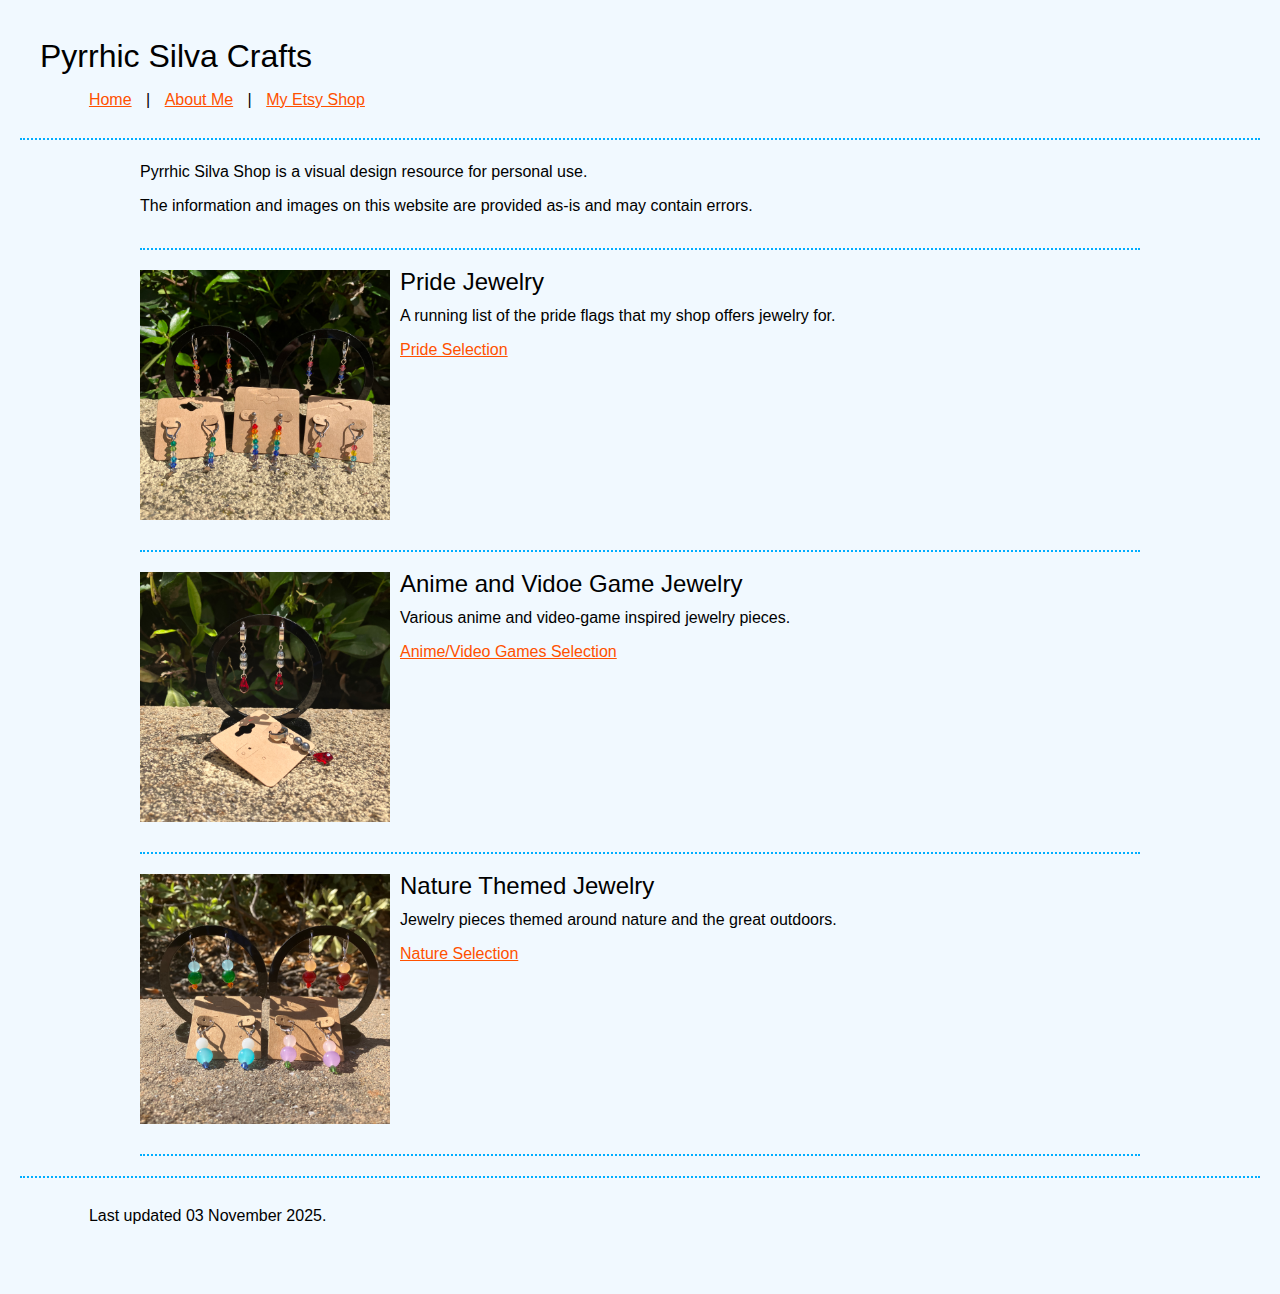
<file: index.html>
<!DOCTYPE html>
<html lang="en">

<head>
    <meta charset="utf-8" />
    <title>Pyrrhic's Color Swatches</title>
    <link rel="stylesheet" href="reset.css" type="text/css">
    <link rel="stylesheet" href="styles.css" type="text/css">
</head>

<body>
    <header>
        <h1>Pyrrhic Silva Crafts</h1>
        <nav>
            <ul>
                <li>&nbsp;</li>
                <li><a href="index.html">Home</a></li>
                <li>|</li>
                <li><a href="aboutme.html">About Me</a></li>
                <li>|</li>
                <li><a href="https://pyrrhicsilvacrafts.etsy.com" target="_blank" rel="noopener noreferrer">My Etsy
                        Shop</a></li>
            </ul>
        </nav>
    </header>
    <div id="projects">
        <div class="project">
            <p>Pyrrhic Silva Shop is a visual design resource for personal use.</p>
            <p>The information and images on this website are provided as-is and may contain errors.</p>
        </div>
        <div class="project">
            <img src="img/4b-setA-lv.JPEG" alt="LGBTQ+ Pride earrings." />
            <h2>Pride Jewelry</h2>
            <p>A running list of the pride flags that my shop offers jewelry for.</p>
            <p><a href="pride.html">Pride Selection</a></p>
            <div class="clear"></div>
        </div>
        <div class="project">
            <img src="img/Tart-set.jpg" alt="Genshin Impact Childe Tartaglia Earrings." />
            <h2>Anime and Vidoe Game Jewelry</h2>
            <p>Various anime and video-game inspired jewelry pieces.</p>
            <p><a href="fanwork.html">Anime/Video Games Selection</a></p>
            <div class="clear"></div>
        </div>
        <div class="project">
            <img src="img/Seasons-set.jpg" alt="Drop earrings inspired by the four seasons." />
            <h2>Nature Themed Jewelry</h2>
            <p>Jewelry pieces themed around nature and the great outdoors.</p>
            <p><a href="seasons.html">Nature Selection</a></p>
            <div class="clear"></div>
        </div>
    </div>
    <footer>
        <nav>
            <ul>
                <li>&nbsp;</li>
                <li>Last updated 03 November 2025.</li>
            </ul>
        </nav>
    </footer>
</body>

</html>
</file>
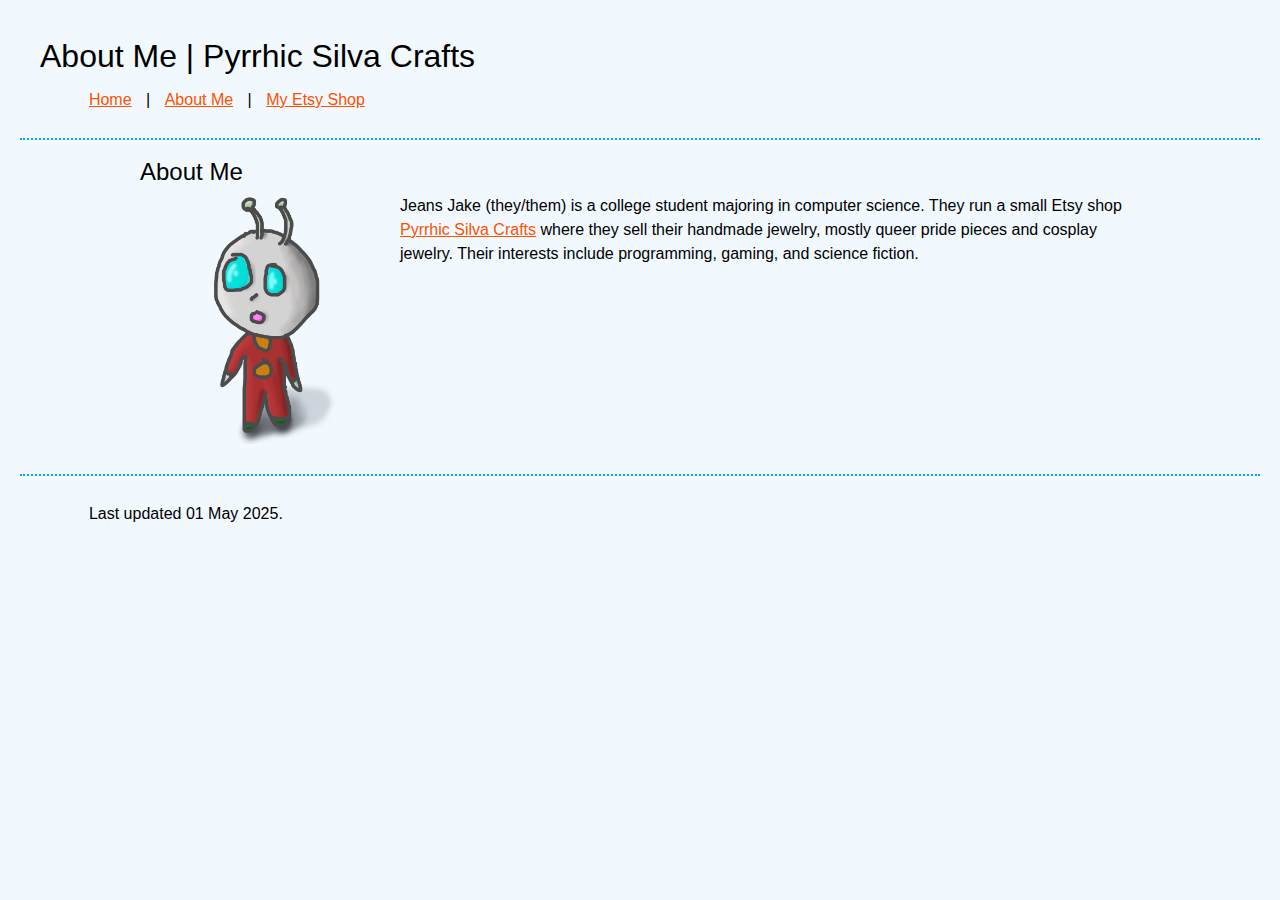
<file: aboutme.html>
<!DOCTYPE html>
<html lang="en">

<head>
    <meta charset="utf-8" />
    <title>About Me | Pyrrhic Silva Crafts</title>
    <link rel="stylesheet" href="reset.css" type="text/css">
    <link rel="stylesheet" href="styles.css" type="text/css">
</head>

<body>
    <header>
        <h1>About Me | Pyrrhic Silva Crafts</h1>
        <nav>
            <ul>
                <li>&nbsp;</li>
                <li><a href="index.html">Home</a></li>
                <li>|</li>
                <li><a href="aboutme.html">About Me</a></li>
                <li>|</li>
                <li><a href="https://pyrrhicsilvacrafts.etsy.com" target="_blank" rel="noopener noreferrer">My Etsy
                        Shop</a></li>
            </ul>
        </nav>
    </header>
    <div id="aboutme">
        <h2>About Me</h2>
        <img src="img/Spaceman.png"
            alt="A genderless alien drawn by Pyrrhic Silva (Jake) used to represent their online brand." />
        <p>Jeans Jake (they/them) is a college student majoring in computer science. They run a small Etsy shop
            <a href="https://pyrrhicsilvacrafts.etsy.com" target="_blank" rel="noopener noreferrer">Pyrrhic Silva
                Crafts</a>
            where they sell their handmade jewelry, mostly queer pride pieces and cosplay jewelry. Their interests include programming, gaming, and science fiction.
        </p>
    </div>
    <div class="clear"></div>
    <footer>
        <nav>
            <ul>
                <li>&nbsp;</li>
                <li>Last updated 01 May 2025.</li>
        </nav>
    </footer>
</body>

</html>
</file>
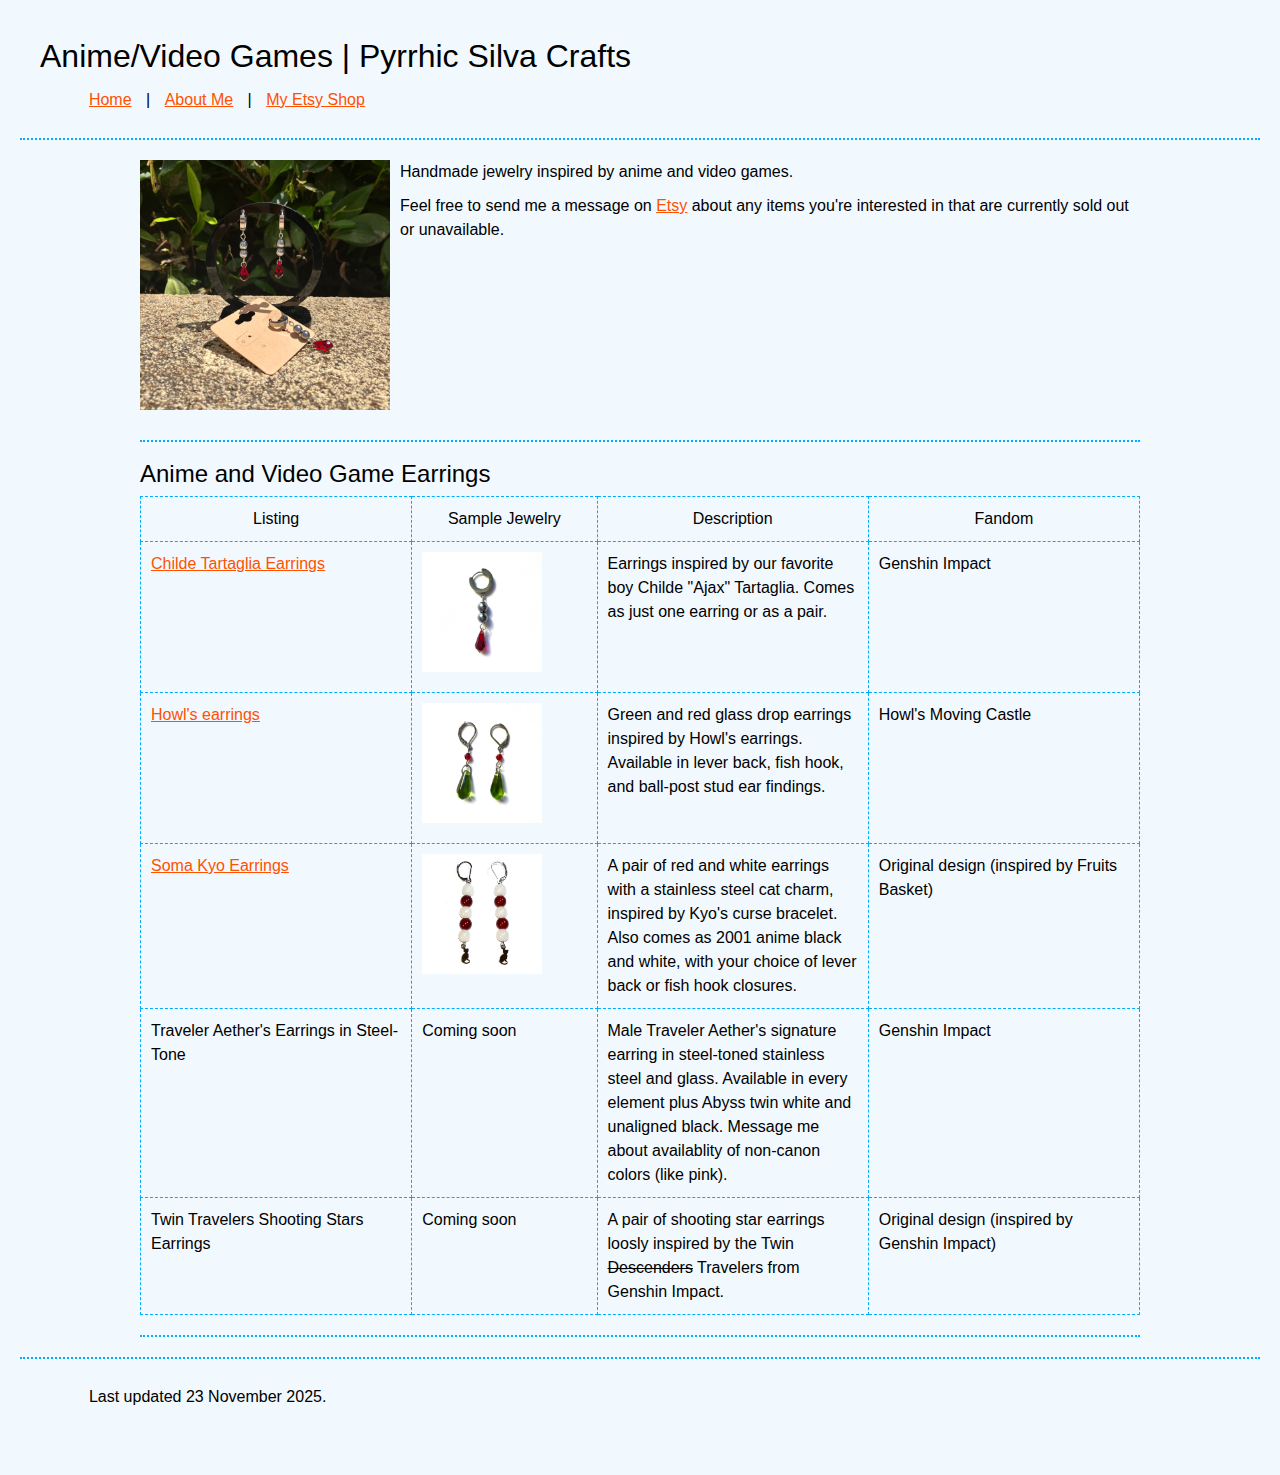
<file: fanwork.html>
<!DOCTYPE html>
<html lang="en">

<head>
    <meta charset="utf-8" />
    <title>Anime/Video Games | Pyrrhic Silva Crafts</title>
    <link rel="stylesheet" href="reset.css" type="text/css">
    <link rel="stylesheet" href="styles.css" type="text/css">
</head>

<body>
    <header>
        <h1>Anime/Video Games | Pyrrhic Silva Crafts</h1>
        <nav>
            <ul>
                <li>&nbsp;</li>
                <li><a href="index.html">Home</a></li>
                <li>|</li>
                <li><a href="aboutme.html">About Me</a></li>
                <li>|</li>
                <li><a href="https://pyrrhicsilvacrafts.etsy.com" target="_blank" rel="noopener noreferrer">My Etsy
                        Shop</a></li>
            </ul>
        </nav>
    </header>
    <div id="projects">
        <div class="project">
            <img src="img/Tart-set.jpg"
                alt="Pyrrhic Silva Craft's rendition of Tartaglia's signature earrings from the game Genshin Impact." />
            <p>Handmade jewelry inspired by anime and video games.</p>
            <p>Feel free to send me a message on <a href="https://pyrrhicsilvacrafts.etsy.com" target="_blank"
                    rel="noopener noreferrer">Etsy</a> about any items you're interested in that are currently sold out
                or unavailable.</p>
            <div class="clear"></div>
        </div>
        <div class="project">
            <h2>Anime and Video Game Earrings</h2>
            <table>
                <tr>
                    <th>Listing</th>
                    <th>Sample Jewelry</th>
                    <th>Description</th>
                    <th>Fandom</th>
                </tr>
                <tr>
                    <td><a href="https://pyrrhicsilvacrafts.etsy.com/listing/4298006921/childe-tartaglia-earring-genshin-impact"
                            target="_blank" rel="noopener noreferrer">Childe Tartaglia Earrings</a></td>
                    <td><img src="img/Tart-1.jpg"
                            alt="Pyrrhic Silva Craft's rendition of Tartaglia's signature earrings from the game Genshin Impact." />
                        <br />
                    </td>
                    <td>Earrings inspired by our favorite boy Childe "Ajax" Tartaglia. Comes as just one earring or as a
                        pair.</td>
                    <td>Genshin Impact</td>
                </tr>
                <tr>
                    <td><a href="https://pyrrhicsilvacrafts.etsy.com/listing/4298030508/howls-earrings-howls-moving-castle-anime"
                            target="_blank" rel="noopener noreferrer">Howl's earrings</a></td>
                    <td><img src="img/Howls-lv.jpg"
                            alt="Pyrrhic Silva Craft's rendition of Howl's earrings from the movie Howl's Moving Castle." />
                        <br />
                    </td>
                    <td>Green and red glass drop earrings inspired by Howl's earrings. Available in lever back, fish
                        hook, and ball-post stud ear findings.</td>
                    <td>Howl's Moving Castle</td>
                </tr>
                <tr>
                    <td><a href="https://pyrrhicsilvacrafts.etsy.com/listing/4397769167/fruits-basket-anime-earrings-inspired-by"
                            target="_blank" rel="noopener noreferrer">Soma Kyo Earrings</a></td>
                    <td><img src="img/furuba-red-lv.jpg"
                            alt="A pair of earrings with red and white beads alternating, followed by a stainless steel cat charm." />
                        <br />
                    </td>
                    <td>A pair of red and white earrings with a stainless steel cat charm, inspired by Kyo's curse
                        bracelet. Also comes as 2001 anime black and white, with your choice of lever back or fish hook
                        closures.</td>
                    <td>Original design (inspired by Fruits Basket)</td>
                </tr>
                <tr>
                    <td>Traveler Aether's Earrings in Steel-Tone</td>
                    <td>Coming soon</td>
                    <!-- <td><img src=""
                            alt="A pair of earrings with two four-pointed stars attached to each ball post stud. One star is larger than the other, with the smaller star hanging lower by a thin chain." />
                        <br />
                    </td> -->
                    <td>Male Traveler Aether's signature earring in steel-toned stainless steel and glass. Available in
                        every element plus Abyss twin white and unaligned black. Message me about availablity of
                        non-canon colors (like pink).</td>
                    <td>Genshin Impact</td>
                </tr>
                <tr>
                    <td>Twin Travelers Shooting Stars Earrings</td>
                    <td>Coming soon</td>
                    <!-- <td><img src=""
                            alt="A pair of earrings with two four-pointed stars attached to each ball post stud. One star is larger than the other, with the smaller star hanging lower by a thin chain." />
                        <br />
                    </td> -->
                    <td>A pair of shooting star earrings loosly inspired by the Twin <s>Descenders</s> Travelers from
                        Genshin Impact.</td>
                    <td>Original design (inspired by Genshin Impact)</td>
                </tr>
            </table>
        </div>
    </div>
    <footer>
        <nav>
            <ul>
                <li>&nbsp;</li>
                <li>Last updated 23 November 2025.</li>
            </ul>
        </nav>
    </footer>
</body>

</html>
</file>
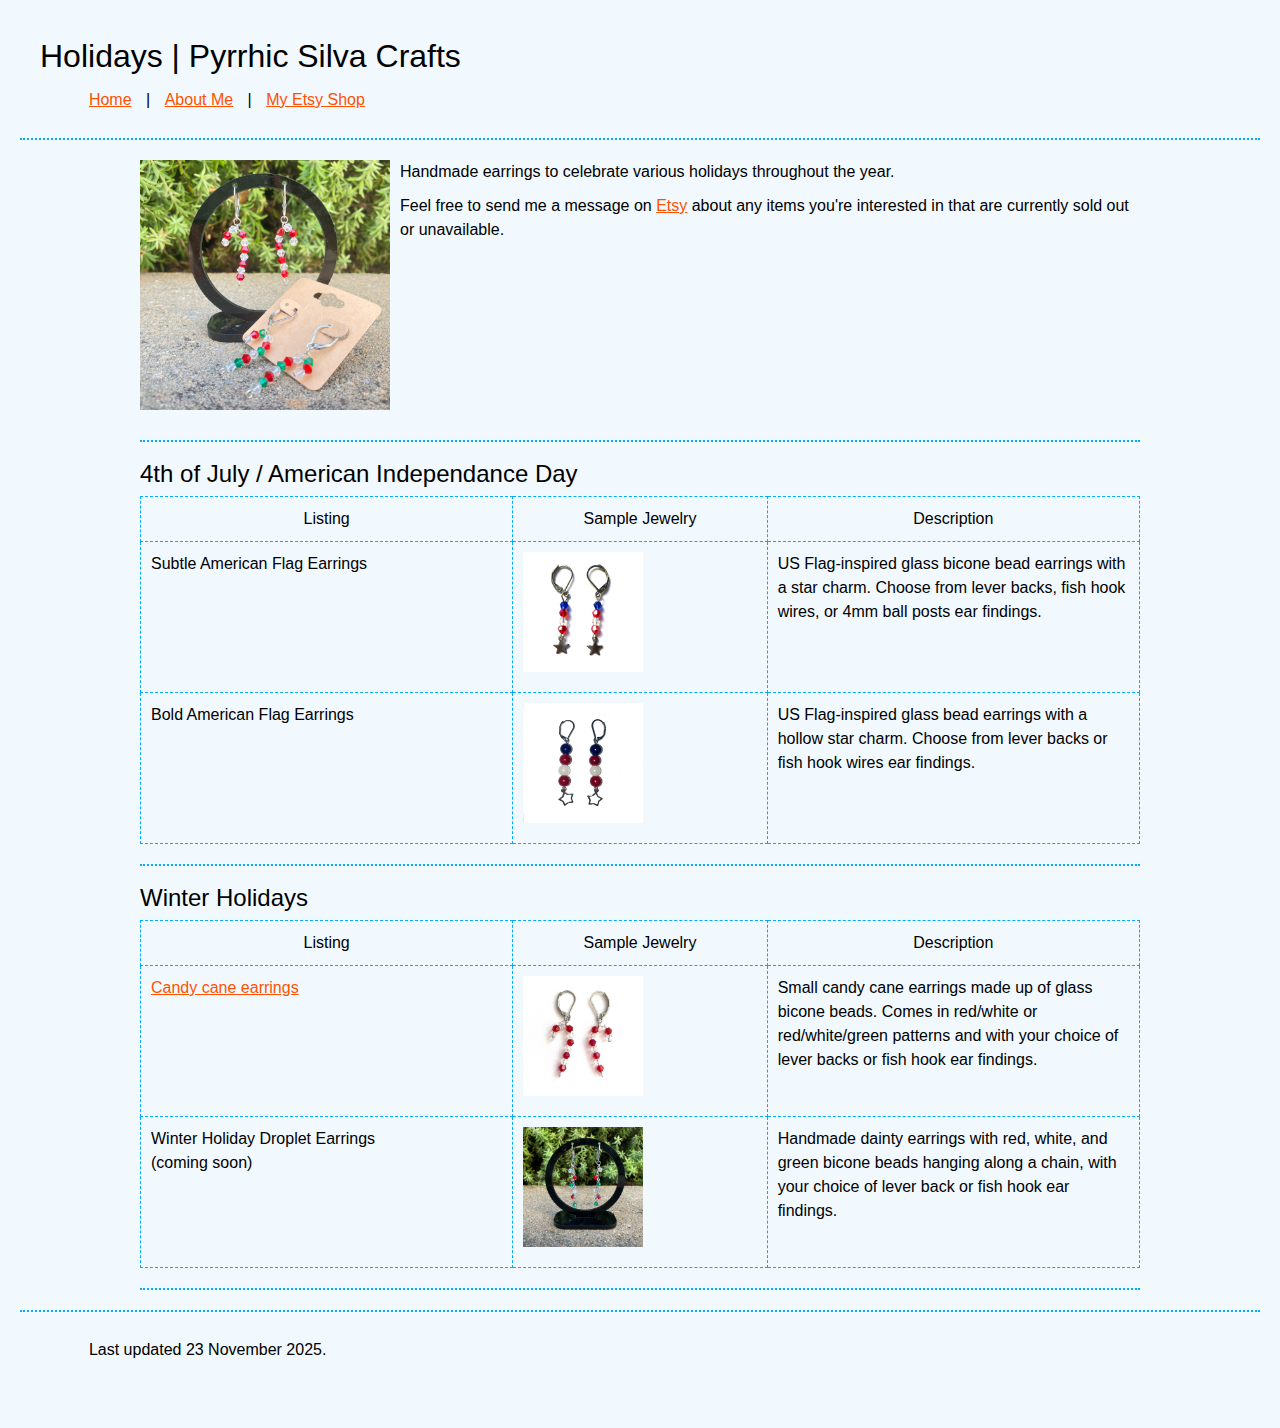
<file: holidays.html>
<!DOCTYPE html>
<html lang="en">

<head>
    <meta charset="utf-8" />
    <title>Holidays | Pyrrhic Silva Crafts</title>
    <link rel="stylesheet" href="reset.css" type="text/css">
    <link rel="stylesheet" href="styles.css" type="text/css">
</head>

<body>
    <header>
        <h1>Holidays | Pyrrhic Silva Crafts</h1>
        <nav>
            <ul>
                <li>&nbsp;</li>
                <li><a href="index.html">Home</a></li>
                <li>|</li>
                <li><a href="aboutme.html">About Me</a></li>
                <li>|</li>
                <li><a href="https://pyrrhicsilvacrafts.etsy.com" target="_blank" rel="noopener noreferrer">My Etsy
                        Shop</a></li>
            </ul>
        </nav>
    </header>
    <div id="projects">
        <div class="project">
            <img src="img/CC-set.jpg" alt="Candy cane earrings for the winter holidays." />
            <p>Handmade earrings to celebrate various holidays throughout the year.</p>
            <p>Feel free to send me a message on <a href="https://pyrrhicsilvacrafts.etsy.com" target="_blank"
                    rel="noopener noreferrer">Etsy</a> about any items you're interested in that are currently sold out
                or unavailable.</p>
            <div class="clear"></div>
        </div>
        <div class="project">
            <h2>4th of July / American Independance Day</h2>
            <table>
                <tr>
                    <th>Listing</th>
                    <th>Sample Jewelry</th>
                    <th>Description</th>
                </tr>
                <tr>
                    <td><!-- <a href="https://pyrrhicsilvacrafts.etsy.com/listing/4313226580/twin-star-earrings-minimalist-earrings"
                            target="_blank" rel="noopener noreferrer">Twin-Star earrings</a> -->
                        Subtle American Flag Earrings
                    </td>
                    <td><img src="img/4b-usa-lv.jpg"
                            alt="A pair of 4mm bicone bead earrings with blue, red, white, and red stripes, reminescent of the American flag." />
                        <br />
                    </td>
                    <td>US Flag-inspired glass bicone bead earrings with a star charm. Choose from lever backs, fish
                        hook
                        wires, or 4mm ball posts ear findings.</td>
                </tr>
                <tr>
                    <td><!-- <a href="https://pyrrhicsilvacrafts.etsy.com/listing/4313226580/twin-star-earrings-minimalist-earrings"
                            target="_blank" rel="noopener noreferrer">Twin-Star earrings</a> -->
                        Bold American Flag Earrings
                    </td>
                    <td><img src="img/8r-usa-lv.jpg"
                            alt="A pair of 8mm bead earrings with blue, red, white, and red stripes, reminescent of the American flag." />
                        <br />
                    </td>
                    <td>US Flag-inspired glass bead earrings with a hollow star charm. Choose from lever backs or fish
                        hook wires ear findings.</td>
                </tr>
            </table>
        </div>
        <div class="project">
            <h2>Winter Holidays</h2>
            <table>
                <tr>
                    <th>Listing</th>
                    <th>Sample Jewelry</th>
                    <th>Description</th>
                </tr>
                <tr>
                    <td><a href="https://pyrrhicsilvacrafts.etsy.com/listing/4401572214/candy-cane-winter-festive-earrings-glass"
                            target="_blank" rel="noopener noreferrer">Candy cane earrings</a>
                    </td>
                    <td><img src="img/CC-red-lv.jpg"
                            alt="A pair of small red and white candy cane earrings made from bicone beads." />
                        <br />
                    </td>
                    <td>Small candy cane earrings made up of glass bicone beads. Comes in red/white or red/white/green
                        patterns and with your choice of lever backs or fish hook ear findings.</td>
                </tr>
                <tr>
                    <td><!-- <a href="https://pyrrhicsilvacrafts.etsy.com/listing/4313226580/twin-star-earrings-minimalist-earrings"
                            target="_blank" rel="noopener noreferrer">Twin-Star earrings</a> -->
                        Winter Holiday Droplet Earrings
                        <br />(coming soon)
                    </td>
                    <td><img src="img/DROPS-Xmas-lv.jpg"
                            alt="A pair of thin dangle earrings with alternating white, red, and green beads hanging along a chain." />
                        <br />
                    </td>
                    <td>Handmade dainty earrings with red, white, and green bicone beads hanging along a chain, with
                        your choice of lever back or fish hook ear findings.</td>
                </tr>
            </table>
        </div>
    </div>
    <footer>
        <nav>
            <ul>
                <li>&nbsp;</li>
                <li>Last updated 23 November 2025.</li>
            </ul>
        </nav>
    </footer>
</body>

</html>
</file>
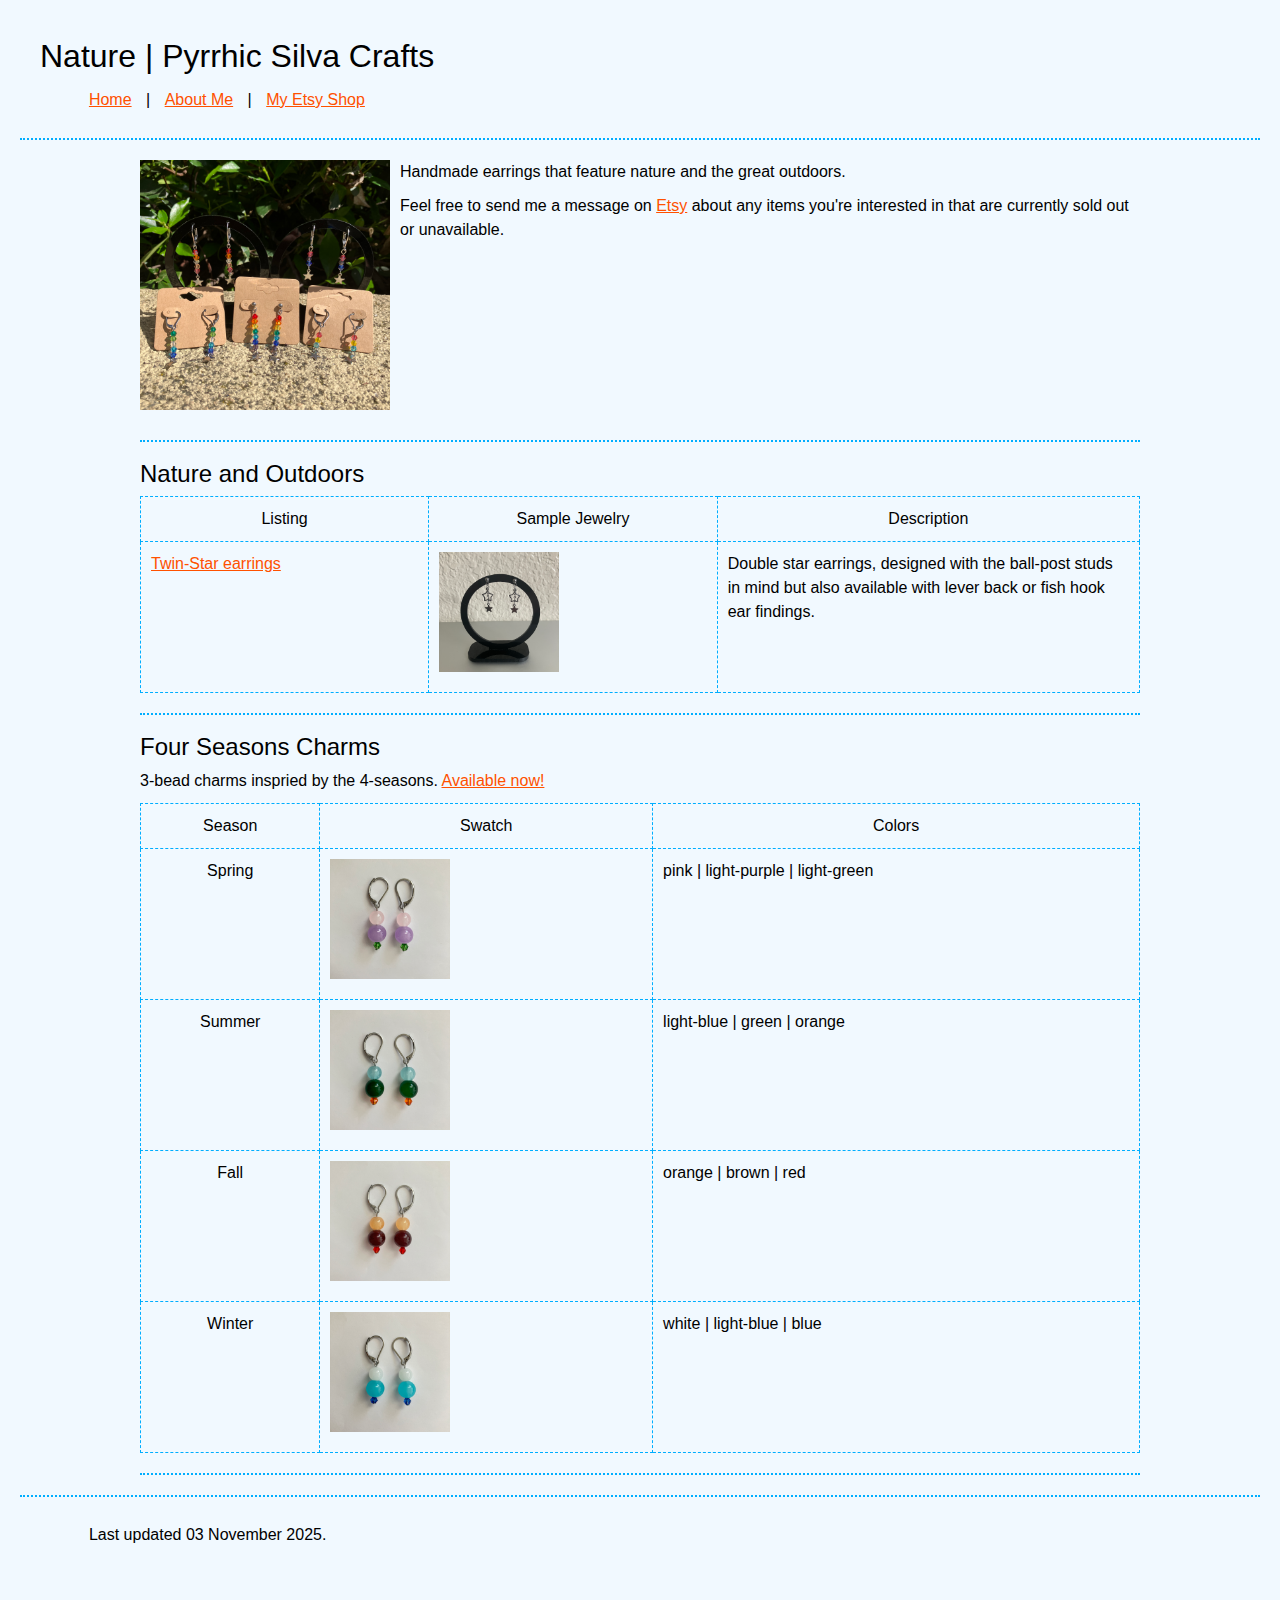
<file: seasons.html>
<!DOCTYPE html>
<html lang="en">

<head>
    <meta charset="utf-8" />
    <title>Four Seasons</title>
    <link rel="stylesheet" href="reset.css" type="text/css">
    <link rel="stylesheet" href="styles.css" type="text/css">
</head>

<body>
    <header>
        <h1>Nature | Pyrrhic Silva Crafts</h1>
        <nav>
            <ul>
                <li>&nbsp;</li>
                <li><a href="index.html">Home</a></li>
                <li>|</li>
                <li><a href="aboutme.html">About Me</a></li>
                <li>|</li>
                <li><a href="https://pyrrhicsilvacrafts.etsy.com" target="_blank" rel="noopener noreferrer">My Etsy
                        Shop</a></li>
            </ul>
        </nav>
    </header>
    <div id="projects">
        <div class="project">
            <img src="img/4b-setA-lv.JPEG" alt="LGBTQ+ Pride earrings." />
            <p>Handmade earrings that feature nature and the great outdoors.</p>
            <p>Feel free to send me a message on <a href="https://pyrrhicsilvacrafts.etsy.com" target="_blank"
                    rel="noopener noreferrer">Etsy</a> about any items you're interested in that are currently sold out
                or unavailable.</p>
            <div class="clear"></div>
        </div>
        <div class="project">
            <h2>Nature and Outdoors</h2>
            <table>
                <tr>
                    <th>Listing</th>
                    <th>Sample Jewelry</th>
                    <th>Description</th>
                </tr>
                <tr>
                    <td><a href="https://pyrrhicsilvacrafts.etsy.com/listing/4313226580/twin-star-earrings-minimalist-earrings"
                            target="_blank" rel="noopener noreferrer">Twin-Star earrings</a>
                    </td>
                    <td><img src="img/10-13-star-bp.jpg"
                            alt="A pair of earrings with two five-pointed stars attached to each ball post stud. One star is larger and hollow, while the other is smaller and solid metal. The smaller star hangs lower the larger one by a thin chain." />
                        <br />
                    </td>
                    <td>Double star earrings, designed with the ball-post studs in mind but also available with lever
                        back or fish hook ear findings.</td>
                </tr>
            </table>
        </div>
        <div class="project">
            <h2>Four Seasons Charms</h2>
            <p>3-bead charms inspried by the 4-seasons. <a
                    href="https://pyrrhicsilvacrafts.etsy.com/listing/4337226564/four-seasons-glass-and-stainless-steel"
                    target="_blank" rel="noopener noreferrer">Available now!</a></p>
            <table>
                <tr>
                    <th>Season</th>
                    <th>Swatch</th>
                    <th>Colors</th>
                </tr>
                <tr>
                    <th scope="row">Spring</th>
                    <td><img src="img/Seasons-spring-lv.jpg"
                            alt="A spring-themed color pallet; pink, light purple, light green." />
                        <br />
                    </td>
                    <td>pink | light-purple | light-green</td>
                </tr>
                <tr>
                    <th scope="row">Summer</th>
                    <td><img src="img/Seasons-summer-lv.jpg"
                            alt="A summer-themed color pallet; light blue, green, orange." />
                        <br />
                    </td>
                    <td>light-blue | green | orange</td>
                </tr>
                <tr>
                    <th scope="row">Fall</th>
                    <td><img src="img/Seasons-fall-lv.jpg" alt="A fall-themed color pallet; orange, brown, red." />
                        <br />
                    </td>
                    <td>orange | brown | red</td>
                </tr>
                <tr>
                    <th scope="row">Winter</th>
                    <td><img src="img/Seasons-winter-lv.jpg"
                            alt="A winter-themed color pallet; white, light blue, blue." />
                        <br />
                    </td>
                    <td>white | light-blue | blue</td>
                </tr>
            </table>
        </div>
    </div>
    <footer>
        <nav>
            <ul>
                <li>&nbsp;</li>
                <li>Last updated 03 November 2025.</li>
            </ul>
        </nav>
    </footer>
</body>

</html>
</file>
<file: styles.css>
/** div class clear for sections with images **/
.clear {
    clear: both; 
}

/** div class spacer to separate sections ending in ul, ol **/
#projects .spacer {
    line-height: 0.7em; 
}

body {
    font-family: Segoe UI, Tahoma, Verdana, sans-serif;
    margin: 20px; 
    background-color: #F1F9FF;
}

header {
    margin-bottom: 20px; 
    padding: 20px; 
    border-bottom: 2px dotted rgb(0, 174, 255)
}
header h1 {
    font-size: 2em; 
    padding-bottom: 10px; 
}

header nav ul li {
    display: inline; 
    padding: 5px; 
}

header nav ul {
    margin-top: 10px; 
    margin-bottom: 10px; 
}

footer {
    margin-top: 20px; 
    margin-bottom: 40px; 
    padding: 20px; 
    border-top: 2px dotted rgb(0, 174, 255)
}

footer nav ul li {
    display: inline; 
    padding: 5px; 
}

footer nav ul {
    margin-top: 10px; 
    margin-bottom: 10px; 
}

/** Links **/
a {
    color: rgb(255, 81, 0)
}

a:hover {
    color: #00AEEF;
}


/** Makes sure all ways of doing bold, italics, underline, etc. look the same regardless of browser **/ 
strong, b {
    font-weight: bold; 
}

em, i {
    font-style: italic; 
}

u {
    text-decoration: underline; 
}

small {
    font-size: 0.7em; 
}

/** consistant body text formatting **/
.project {
    margin-bottom: 20px; 
    padding-bottom: 20px; 
    border-bottom: 2px dotted rgb(0, 174, 255);
}
.project img, #aboutme img {
    width: 250px; 
    float: left; 
    margin-right: 10px; 
    margin-bottom: 10px;
}

.project h2, #aboutme h2 {
    font-size: 1.5em; 
    margin-bottom: 10px; 
} 

.project h3, #aboutme h3 {
    font-size: 1.2em; 
    margin-bottom: 10px; 
}

#projects, #aboutme {
    margin: 0 auto; 
    width: 90%; 
    max-width: 1000px;
    line-height: 1.5em; 
}

p {
    margin-bottom: 10px; 
} 

ul, ol {
    margin-left: 25px; 
}

ul {
    display: block;
    list-style-type: disc;
}

table {
    min-width: 100%; 
}
th, td {
    border: 1px dashed rgb(0, 174, 255);
    padding: 10px 10px;
    max-width: 200px; 
}

#projects td img {
    width: 120px; 
    float: left; 
}
</file>
